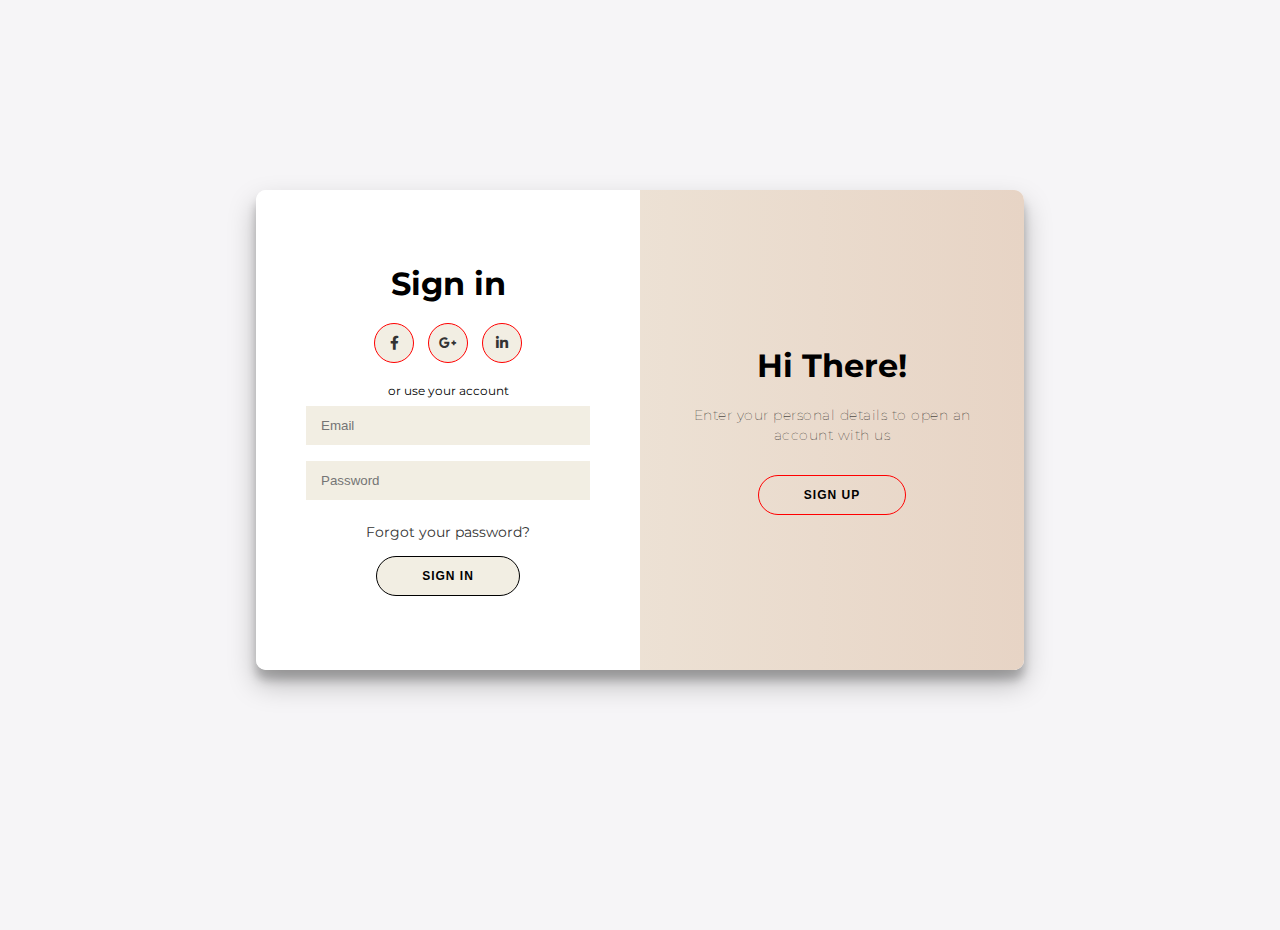
<file: SignUp Form/index.html>
<!DOCTYPE html>
<html lang="en" dir="ltr">

<head>
  <meta charset="utf-8">
  <title>Login</title>
<link rel="stylesheet" href="style.css">
  <link href="https://fonts.googleapis.com/css?family=Arvo" rel="stylesheet">
	<link rel='stylesheet' href='https://cdnjs.cloudflare.com/ajax/libs/font-awesome/5.14.0/css/all.min.css'>
</head>

<body>


<div class="container" id="container">
	<div class="form-container sign-up-container">
		<form action="#">
			<h1>Create Account</h1>
			<div class="social-container">
				<a href="#" class="social"><i class="fab fa-facebook-f"></i></a>
				<a href="#" class="social"><i class="fab fa-google-plus-g"></i></a>
				<a href="#" class="social"><i class="fab fa-linkedin-in"></i></a>
			</div>
			<span>or use your email for registration</span>
			<input type="text" placeholder="Name" />
			<input type="email" placeholder="Email" />
			<input type="password" placeholder="Password" />
			<button>Sign Up</button>
		</form>
	</div>
	<div class="form-container sign-in-container">
		<form action="#">
			<h1>Sign in</h1>
			<div class="social-container">
				<a href="#" class="social"><i class="fab fa-facebook-f"></i></a>
				<a href="#" class="social"><i class="fab fa-google-plus-g"></i></a>
				<a href="#" class="social"><i class="fab fa-linkedin-in"></i></a>
			</div>
			<span>or use your account</span>
			<input type="email" placeholder="Email" />
			<input type="password" placeholder="Password" />
			<a href="#">Forgot your password?</a>
			<button>Sign In</button>
		</form>
	</div>
	<div class="overlay-container">
		<div class="overlay">
			<div class="overlay-panel overlay-left">
				<h1>Welcome Back!</h1>
				<p>To keep connected with us please login with your personal details</p>
				<button class="ghost" id="signIn">Sign In</button>
			</div>
			<div class="overlay-panel overlay-right">
				<h1>Hi There!</h1>
				<p>Enter your personal details to open an account with us</p>
				<button class="ghost" id="signUp">Sign Up</button>
			</div>
		</div>
	</div>
</div>

<script src="script.js" charset="utf-8"></script>
</body>

</html>
</file>
<file: SignUp Form/style.css>
@import url('https://fonts.googleapis.com/css?family=Montserrat:400,800');

* {
	box-sizing: border-box;
}
body {
	background: #f6f5f7;
	display: flex;
	justify-content: center;
	align-items: center;
	flex-direction: column;
	font-family: 'Montserrat', sans-serif;
	height: 100vh;
	margin: -20px 0 50px;
}
h1 {
	font-weight: bold;
	margin: 0;
}
h2 {
	text-align: center;
}
p {
	font-size: 14px;
	font-weight: 100;
	line-height: 20px;
	letter-spacing: 0.5px;
	margin: 20px 0 30px;
}
span {
	font-size: 12px;
}
a {
	color: #333;
	font-size: 14px;
	text-decoration: none;
	margin: 15px 0;
}
button {
	border-radius: 20px;
	border: 1px solid #F2eee3;
	background-color: #F2eee3;
	color: black;
	font-size: 12px;
	font-weight: bold;
	padding: 12px 45px;
	letter-spacing: 1px;
	text-transform: uppercase;
	transition: transform 80ms ease-in;
	border-color: rgb(0, 0, 0);
}
button:active {
	transform: scale(0.95);
}
button:focus {
	outline: none;
}
button.ghost {
	background-color: transparent;
	border-color: red;
}
form {
	background-color: #FFFFFF;
	display: flex;
	align-items: center;
	justify-content: center;
	flex-direction: column;
	padding: 0 50px;
	height: 100%;
	text-align: center;
}
input {
	background-color: #f2eee3;
	border: none;
	padding: 12px 15px;
	margin: 8px 0;
	width: 100%;
}
.container {
	background-color: #fff;
	border-radius: 10px;
  	box-shadow: 0 14px 28px rgba(0,0,0,0.25),
			0 10px 10px rgba(0,0,0,0.22);
	position: relative;
	overflow: hidden;
	width: 768px;
	max-width: 100%;
	min-height: 480px;
}
.form-container {
	position: absolute;
	top:0;
	height: 100%;
	transition: all 0.6s ease-in-out;
	
}
.sign-in-container {
	left: 0;
	width: 50%;
	z-index: 2;
}
.container.right-panel-active .sign-in-container {
	transform: translateX(100%);
}
.sign-up-container {
	left: 0;
	width: 50%;
	opacity:0;
	z-index: 1;
}
.container.right-panel-active .sign-up-container {
	transform: translateX(100%);
	opacity: 1;
	z-index: 5;
	animation: show 0.6s;
}
@keyframes show {
	0%, 49.99% {
		opacity: 0;
		z-index: 1;
	}

	50%, 100% {
		opacity: 1;
		z-index: 5;
	}
}
.overlay-container {
	position: absolute;
	top: 0;
	left: 50%;
	width: 50%;
	height: 100%;
	overflow: hidden;
	transition: transform 0.6s ease-in-out;
	z-index: 100;
}
.container.right-panel-active .overlay-container{
	transform: translateX(-100%);
}
.overlay {
	background: #F2eee3;
	background: -webkit-linear-gradient(to right, #F2eee3, #e7d4c5);
	background: linear-gradient(to right, #F2eee3, #e7d4c5);
	background-repeat: no-repeat;
	background-size: cover;
	background-position: 0 0;
	color: black;
	position: relative;
	left: -100%;
	height: 100%;
	width: 200%;
  	transform: translateX(0);
	transition: transform 0.6s ease-in-out;
}
.container.right-panel-active .overlay {
	transform: translateX(50%);
}
.overlay-panel {
	position: absolute;
	display: flex;
	align-items: center;
	justify-content: center;
	flex-direction: column;
	padding: 0 40px;
	text-align: center;
	top: 0;
	height: 100%;
	width: 50%;
	transform: translateX(0);
	transition: transform 0.6s ease-in-out;
}
.overlay-left {
	transform: translateX(-20%);
}
.container.right-panel-active .overlay-left {
	transform: translateX(0);
}
.overlay-right {
	right: 0;
	transform: translateX(0);
}
.container.right-panel-active .overlay-right {
	transform: translateX(20%);
}
.social-container {
	margin: 20px 0;
}
.social-container a {
	border: 1px solid red;
	border-radius: 50%;
	display: inline-flex;
	justify-content: center;
	align-items: center;
	margin: 0 5px;
	height: 40px;
	width: 40px;
	background: #f2eee3;
}
</file>
